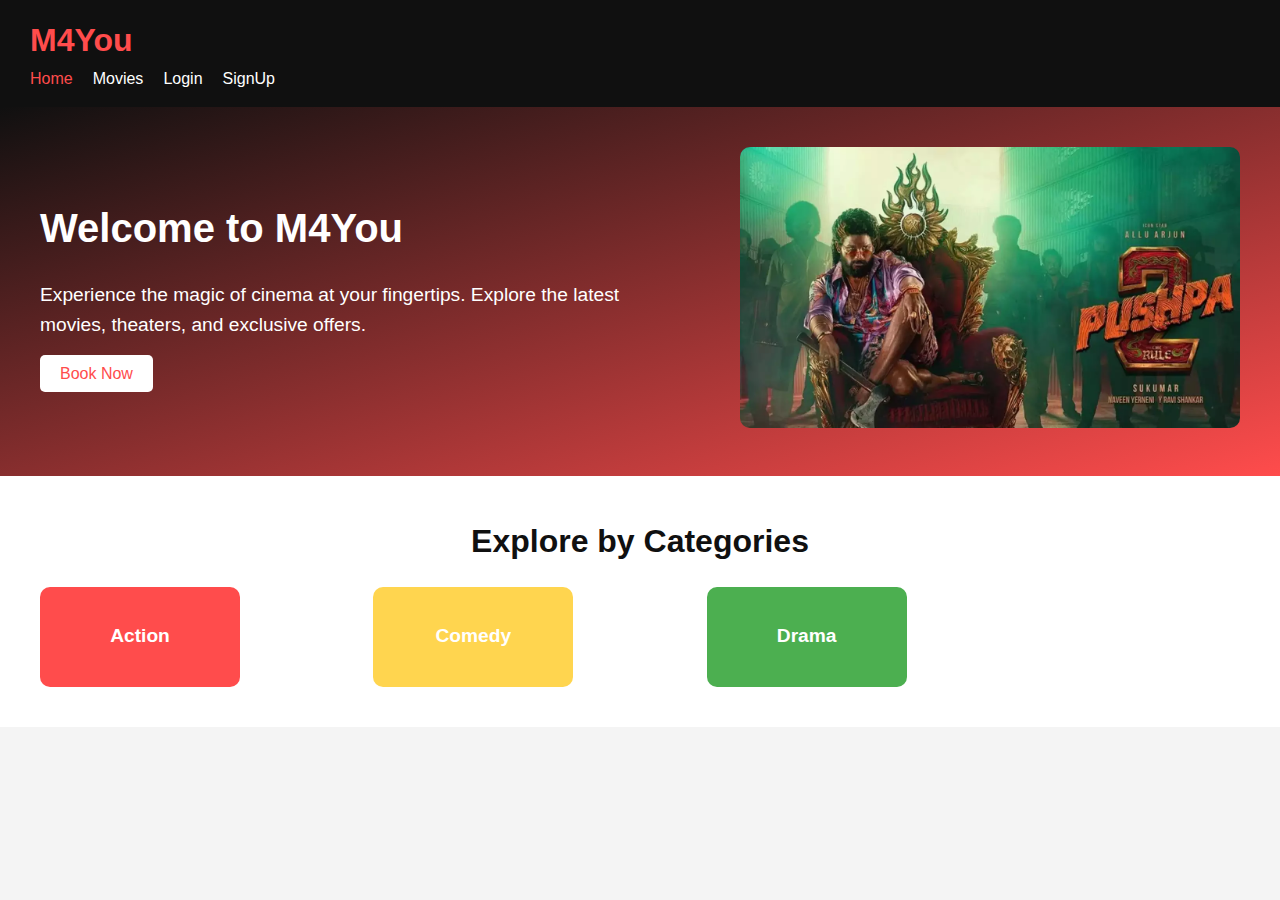
<file: index.html>
<!DOCTYPE html>
<html lang="en">

<head>
    <meta charset="UTF-8">
    <meta http-equiv="X-UA-Compatible" content="IE=edge">
    <meta name="viewport" content="width=device-width, initial-scale=1.0">
    <link rel="stylesheet" href="style.css">
    <title>Home - Movie Booking</title>
</head>

<body>
    <!-- Top Bar -->
    <section class="top-bar">
        <div class="left-content">
            <h2 class="title">M4You</h2>
            <ul class="navigation">
                <li><a class="active" href="home.html">Home</a></li>
                <li><a href="movies.html">Movies</a></li>
                <li><a href="login.html">Login</a></li>
                <li><a href="signup.html">SignUp</a></li>
            </ul>
        </div>
        
    </section>

    <!-- Main Content -->
    <section class="main-container">
        <div class="hero-section">
            <div class="hero-content">
                <h1>Welcome to M4You</h1>
                <p>Experience the magic of cinema at your fingertips. Explore the latest movies, theaters, and exclusive offers.</p>
                <a href="movies.html" class="btn">Book Now</a>
            </div>
            <div class="hero-image">
                <img src="Pushpa 2.webp" alt="Movies" />
            </div>
        </div>

        <!-- Categories Section -->
        <div class="categories-section">
            <h2>Explore by Categories</h2>
            <div class="categories">
                <a href="movies.html#action" class="category-card action">
                    <p>Action</p>
                </a>
                <a href="movies.html#comedy" class="category-card comedy">
                    <p>Comedy</p>
                </a>
                <a href="movies.html#drama" class="category-card drama">
                    <p>Drama</p>
                </a>
                <a href="movies.html#thriller" class="category-card thriller">
                    <p>Thriller</p>
                </a>
            </div>
        </div>
    </section>
</body>

</html>
</file>
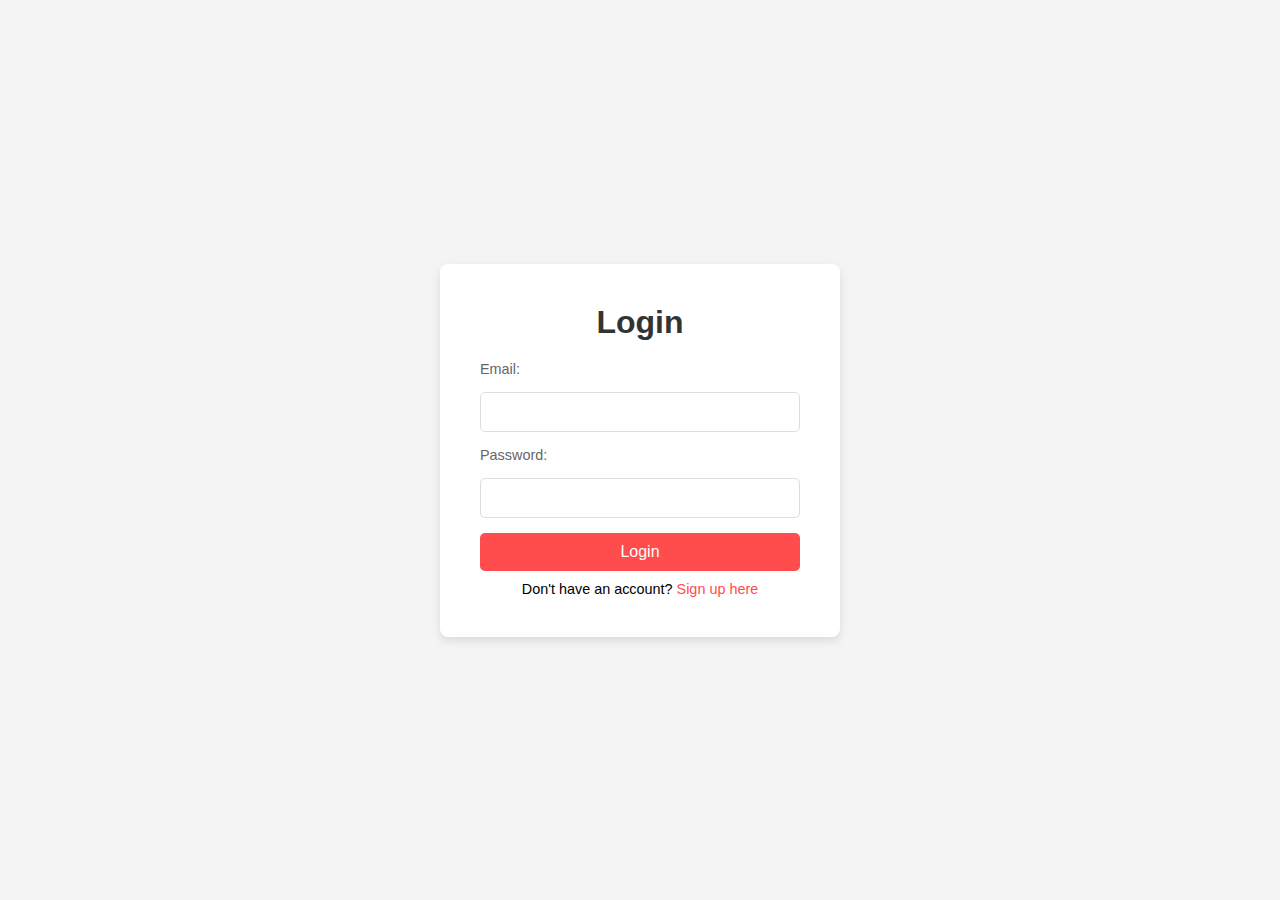
<file: login.html>
<!DOCTYPE html>
<html lang="en">

<head>
    <meta charset="UTF-8">
    <meta name="viewport" content="width=device-width, initial-scale=1.0">
    <title>Login - Movie Booking</title>
    <style>
        /* General Reset */
        * {
            margin: 0;
            padding: 0;
            box-sizing: border-box;
            font-family: 'Roboto', sans-serif;
        }

        body {
            background-color: #f4f4f4;
            display: flex;
            justify-content: center;
            align-items: center;
            height: 100vh;
        }

        .form-container {
            background: white;
            padding: 40px;
            border-radius: 8px;
            box-shadow: 0 4px 10px rgba(0, 0, 0, 0.1);
            width: 400px;
            text-align: center;
        }

        .form-container h1 {
            margin-bottom: 20px;
            color: #333;
        }

        form {
            display: flex;
            flex-direction: column;
            gap: 15px;
        }

        label {
            font-size: 0.9rem;
            color: #666;
            text-align: left;
        }

        input {
            padding: 10px;
            border: 1px solid #ddd;
            border-radius: 5px;
            font-size: 1rem;
        }

        button {
            padding: 10px;
            background-color: #ff4c4c;
            color: white;
            border: none;
            border-radius: 5px;
            font-size: 1rem;
            cursor: pointer;
        }

        button:hover {
            background-color: #e03d3d;
        }

        p {
            font-size: 0.9rem;
            margin-top: 10px;
        }

        a {
            color: #ff4c4c;
            text-decoration: none;
        }

        a:hover {
            text-decoration: underline;
        }
    </style>
</head>

<body>
    <section class="form-container">
        <h1>Login</h1>
        <form action="#">
            <label for="email">Email:</label>
            <input type="email" id="email" name="email" required>

            <label for="password">Password:</label>
            <input type="password" id="password" name="password" required>

            <button type="submit">Login</button>
        </form>
        <p>Don't have an account? <a href="signup.html">Sign up here</a></p>
    </section>
</body>

</html>
</file>
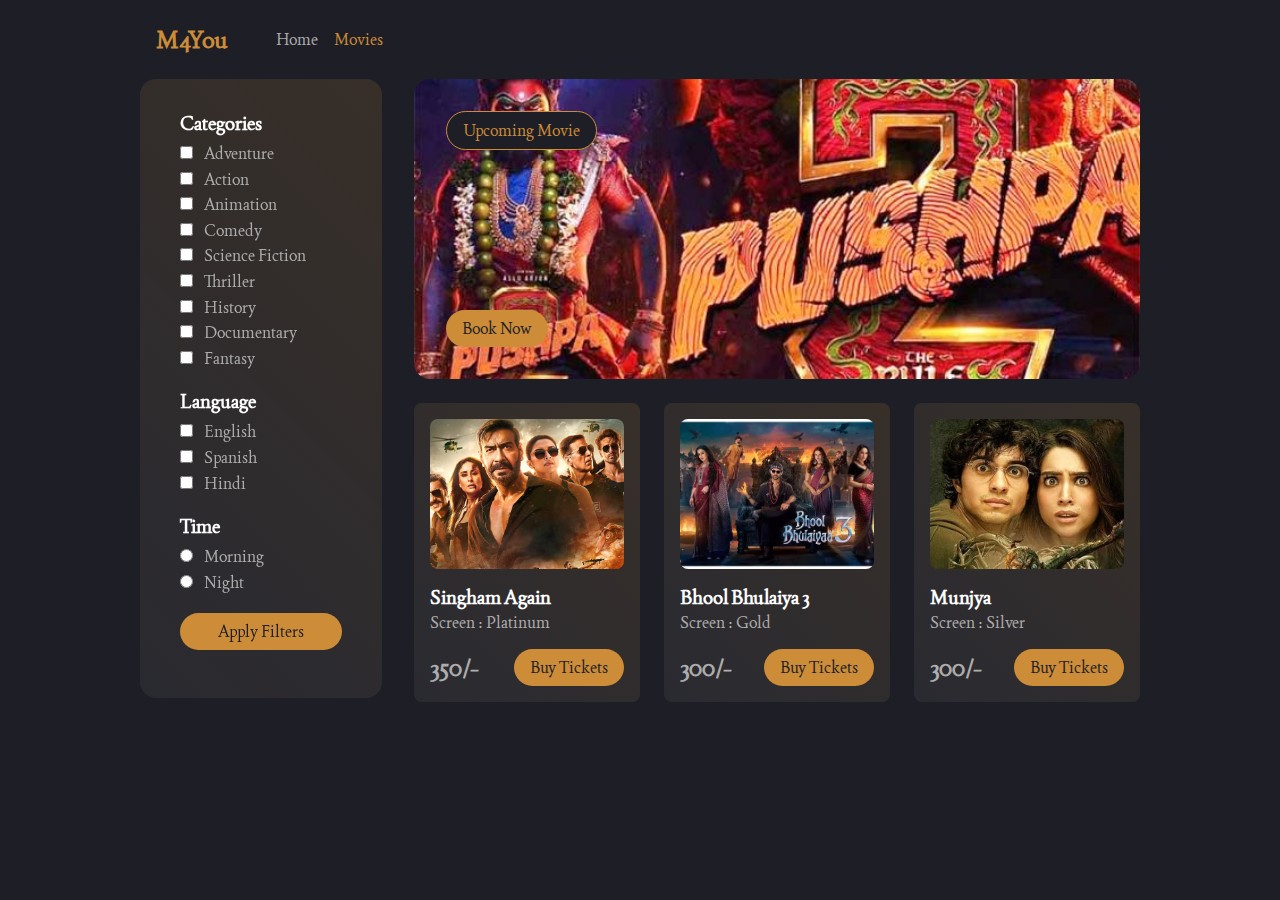
<file: movies.html>
<!DOCTYPE html>
<html lang="en">

<head>
    <meta charset="UTF-8">
    <meta http-equiv="X-UA-Compatible" content="IE=edge">
    <meta name="viewport" content="width=device-width, initial-scale=1.0">
    <link rel="stylesheet" href="style1.css">
    <title>Movie booking</title>
</head>

<body>
    <section class="top-bar">
        <div class="left-content">
            <h2 class="title">M4You</h2>
            <ul class="navigation">
                <li><a href="index.html">Home</a></li>
                <li><a class="active" href="#">Movies</a></li>
                
            </ul>
        </div>
    </section>
    <section class="main-container">
        <div class="sidebar">
            <form action="#">
                <div class="sidebar-groups">
                    <h3 class="sg-title">Categories</h3>
                    <input type="checkbox" id="adventure" name="adventure" value="adventure">
                    <label for="adventure">Adventure</label><br>
                    <input type="checkbox" id="action" name="action" value="action">
                    <label for="action">Action</label><br>
                    <input type="checkbox" id="animation" name="animation" value="animation">
                    <label for="animation">Animation</label><br>
                    <input type="checkbox" id="comedy" name="comedy" value="comedy">
                    <label for="comedy">Comedy</label><br>
                    <input type="checkbox" id="science" name="science" value="science">
                    <label for="science">Science Fiction</label><br>
                    <input type="checkbox" id="thriller" name="thriller" value="thriller">
                    <label for="thriller">Thriller</label><br>
                    <input type="checkbox" id="history" name="history" value="history">
                    <label for="history">History</label><br>
                    <input type="checkbox" id="documentary" name="documentary" value="documentary">
                    <label for="documentary">Documentary</label><br>
                    <input type="checkbox" id="fantasy" name="fantasy" value="fantasy">
                    <label for="fantasy">Fantasy</label><br>

                </div>
                <div class="sidebar-groups">
                    <h3 class="sg-title">Language</h3>
                    <input type="checkbox" id="english" name="english" value="english">
                    <label for="english">English</label><br>
                    <input type="checkbox" id="spanish" name="spanish" value="spanish">
                    <label for="spanish">Spanish</label><br>
                    <input type="checkbox" id="hindi" name="hindi" value="hindi">
                    <label for="hindi">Hindi</label><br>
                </div>
                <div class="sidebar-groups">
                    <h3 class="sg-title">Time</h3>
                    <input type="radio" id="morning" name="time" value="morning">
                    <label for="morning">Morning</label><br>
                    <input type="radio" id="night" name="time" value="night">
                    <label for="night">Night</label><br>
                </div>
                <div class="sidebar-groups">
                    <a href="#" class="btn-l btn">Apply Filters</a>
                </div>
            </form>
        </div>
        <div class="movies-container">
            <div class="upcoming-img-box">
                <img src="image.png">
                <p class="upcoming-title">Upcoming Movie</p>
                <div class="buttons">
                    <a href="tickets.html" class="btn">Book Now</a>
                    
                </div>
            </div>
            <div class="current-movies">
                <div class="current-movie">
                    <div class="cm-img-box">
                        <img src="Singham.png" alt="">
                    </div>
                    <h3 class="movie-title">Singham Again</h3>
                    <p class="screen-name">Screen : Platinum</p>
                    <div class="booking">
                        <h2 class="price">350/-</h2>
                        <a href="tickets.html" class="btn">Buy Tickets</a>
                    </div>
                </div>
                <div class="current-movie">
                    <div class="cm-img-box">
                        <img src="BB 3.png" alt="">
                    </div>
                    <h3 class="movie-title">Bhool Bhulaiya 3</h3>
                    <p class="screen-name">Screen : Gold</p>
                    <div class="booking">
                        <h2 class="price">300/-</h2>
                        <a href="tickets.html" class="btn">Buy Tickets</a>
                    </div>
                </div>
                <div class="current-movie">
                    <div class="cm-img-box">
                        <img src="Munjya.png" alt="">
                    </div>
                    <h3 class="movie-title">Munjya</h3>
                    <p class="screen-name">Screen : Silver</p>
                    <div class="booking">
                        <h2 class="price">300/-</h2>
                        <a href="tickets.html" class="btn">Buy Tickets</a>
                    </div>
                </div>
            </div>
        </div>
    </section>
</body>
</html>
</file>
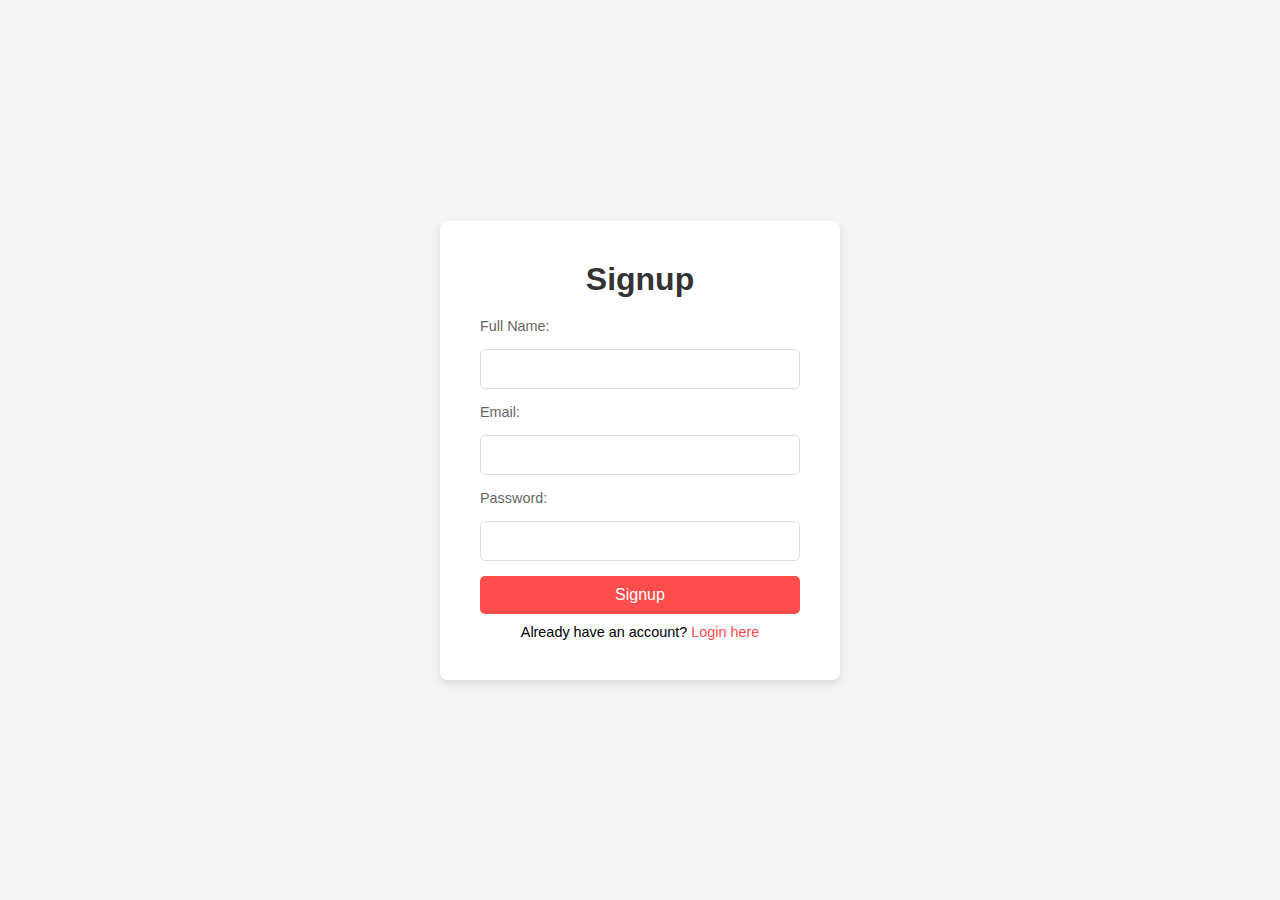
<file: signup.html>
<!DOCTYPE html>
<html lang="en">

<head>
    <meta charset="UTF-8">
    <meta name="viewport" content="width=device-width, initial-scale=1.0">
    <title>Signup - Movie Booking</title>
    <style>
        /* General Reset */
        * {
            margin: 0;
            padding: 0;
            box-sizing: border-box;
            font-family: 'Roboto', sans-serif;
        }

        body {
            background-color: #f4f4f4;
            display: flex;
            justify-content: center;
            align-items: center;
            height: 100vh;
        }

        .form-container {
            background: white;
            padding: 40px;
            border-radius: 8px;
            box-shadow: 0 4px 10px rgba(0, 0, 0, 0.1);
            width: 400px;
            text-align: center;
        }

        .form-container h1 {
            margin-bottom: 20px;
            color: #333;
        }

        form {
            display: flex;
            flex-direction: column;
            gap: 15px;
        }

        label {
            font-size: 0.9rem;
            color: #666;
            text-align: left;
        }

        input {
            padding: 10px;
            border: 1px solid #ddd;
            border-radius: 5px;
            font-size: 1rem;
        }

        button {
            padding: 10px;
            background-color: #ff4c4c;
            color: white;
            border: none;
            border-radius: 5px;
            font-size: 1rem;
            cursor: pointer;
        }

        button:hover {
            background-color: #e03d3d;
        }

        p {
            font-size: 0.9rem;
            margin-top: 10px;
        }

        a {
            color: #ff4c4c;
            text-decoration: none;
        }

        a:hover {
            text-decoration: underline;
        }
    </style>
</head>

<body>
    <section class="form-container">
        <h1>Signup</h1>
        <form action="#">
            <label for="name">Full Name:</label>
            <input type="text" id="name" name="name" required>

            <label for="email">Email:</label>
            <input type="email" id="email" name="email" required>

            <label for="password">Password:</label>
            <input type="password" id="password" name="password" required>

            <button type="submit">Signup</button>
        </form>
        <p>Already have an account? <a href="login.html">Login here</a></p>
    </section>
</body>

</html>
</file>
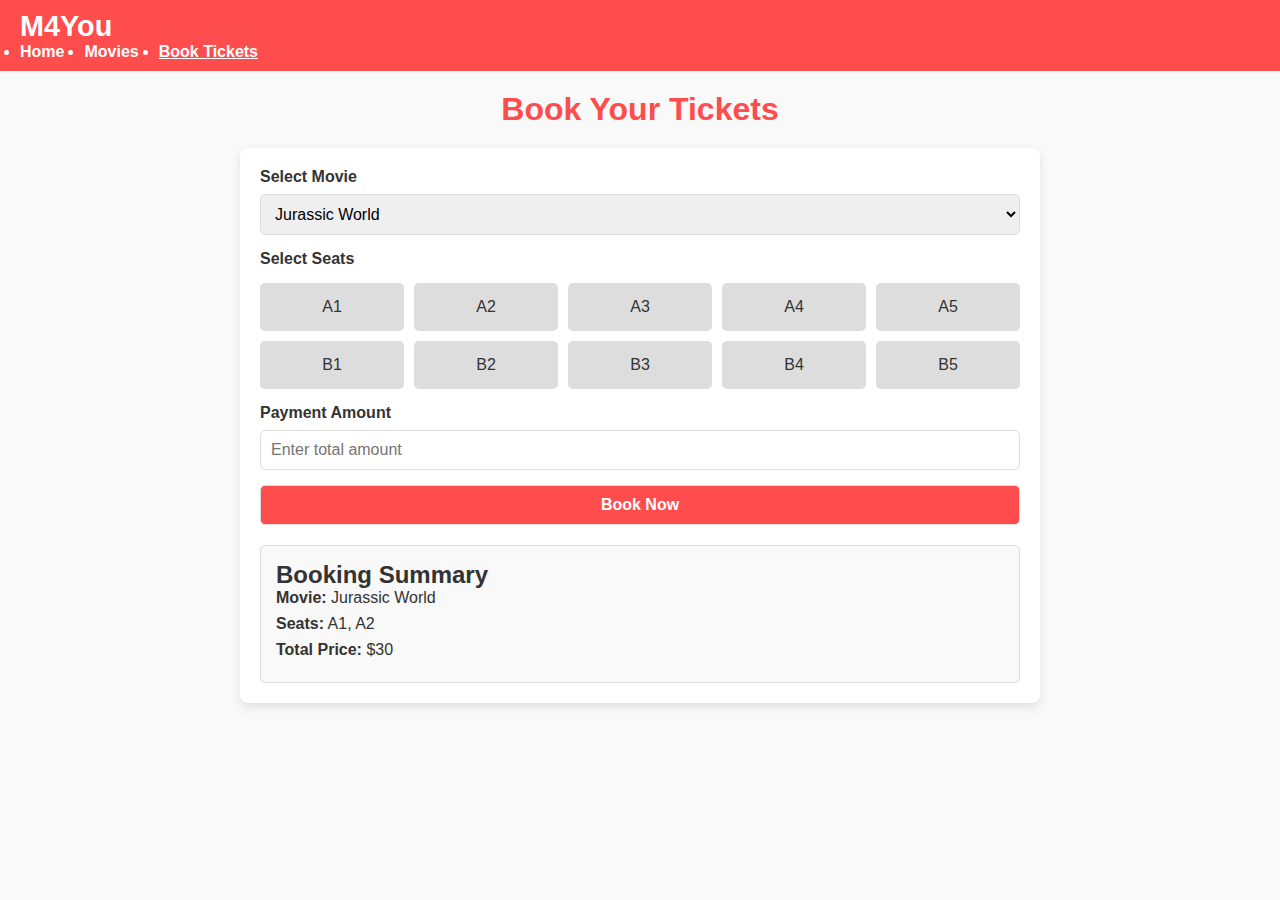
<file: tickets.html>
<!DOCTYPE html>
<html lang="en">

<head>
    <meta charset="UTF-8">
    <meta http-equiv="X-UA-Compatible" content="IE=edge">
    <meta name="viewport" content="width=device-width, initial-scale=1.0">
    <title>Ticket Booking - M4You</title>
    <style>
        /* General Reset */
        * {
            margin: 0;
            padding: 0;
            box-sizing: border-box;
            font-family: 'Roboto', sans-serif;
        }

        body {
            background-color: #f9f9f9;
            color: #333;
        }

        .top-bar {
            display: flex;
            justify-content: space-between;
            align-items: center;
            padding: 10px 20px;
            background-color: #ff4c4c;
            color: white;
        }

        .top-bar .title {
            font-size: 1.8rem;
        }

        .top-bar .navigation {
            display: flex;
            gap: 20px;
        }

        .top-bar .navigation a {
            color: white;
            text-decoration: none;
            font-size: 1rem;
            font-weight: bold;
        }

        .top-bar .navigation a.active {
            text-decoration: underline;
        }

        .main-container {
            padding: 20px;
        }

        h1 {
            font-size: 2rem;
            margin-bottom: 20px;
            color: #ff4c4c;
            text-align: center;
        }

        .form-container {
            max-width: 800px;
            margin: 0 auto;
            padding: 20px;
            background: white;
            border-radius: 8px;
            box-shadow: 0 4px 10px rgba(0, 0, 0, 0.1);
        }

        .form-group {
            margin-bottom: 15px;
        }

        .form-group label {
            font-weight: bold;
            display: block;
            margin-bottom: 8px;
        }

        .form-group select,
        .form-group input[type="number"],
        .form-group input[type="text"],
        .form-group input[type="submit"] {
            width: 100%;
            padding: 10px;
            font-size: 1rem;
            border: 1px solid #ddd;
            border-radius: 5px;
        }

        .form-group input[type="submit"] {
            background-color: #ff4c4c;
            color: white;
            font-weight: bold;
            cursor: pointer;
            transition: 0.3s ease;
        }

        .form-group input[type="submit"]:hover {
            background-color: #e03d3d;
        }

        .seat-selection {
            display: grid;
            grid-template-columns: repeat(5, 1fr);
            gap: 10px;
            margin-top: 15px;
        }

        .seat {
            padding: 15px;
            text-align: center;
            background: #ddd;
            border-radius: 5px;
            cursor: pointer;
            transition: 0.3s ease;
        }

        .seat.selected {
            background: #ff4c4c;
            color: white;
        }

        .seat:hover {
            background: #f0a500;
        }

        .summary {
            margin-top: 20px;
            padding: 15px;
            background: #f9f9f9;
            border: 1px solid #ddd;
            border-radius: 5px;
        }

        .summary h2 {
            font-size: 1.5rem;
            color: #333;
        }

        .summary p {
            font-size: 1rem;
            margin-bottom: 8px;
        }
    </style>
</head>

<body>
    <!-- Top Bar -->
    <section class="top-bar">
        <div class="left-content">
            <h2 class="title">M4You</h2>
            <ul class="navigation">
                <li><a href="index.html">Home</a></li>
                <li><a href="movies.html">Movies</a></li>
                <li><a class="active" href="ticket-booking.html">Book Tickets</a></li>
                
            </ul>
        </div>
    </section>

    <!-- Main Content -->
    <section class="main-container">
        <h1>Book Your Tickets</h1>
        <div class="form-container">
            <form action="#" method="post">
                <!-- Movie Selection -->
                <div class="form-group">
                    <label for="movie">Select Movie</label>
                    <select id="movie" name="movie">
                        <option value="jurassic">Jurassic World</option>
                        <option value="vikram">Vikram</option>
                        <option value="firestarter">Firestarter</option>
                    </select>
                </div>

                <!-- Seat Selection -->
                <div class="form-group">
                    <label>Select Seats</label>
                    <div class="seat-selection">
                        <div class="seat">A1</div>
                        <div class="seat">A2</div>
                        <div class="seat">A3</div>
                        <div class="seat">A4</div>
                        <div class="seat">A5</div>
                        <div class="seat">B1</div>
                        <div class="seat">B2</div>
                        <div class="seat">B3</div>
                        <div class="seat">B4</div>
                        <div class="seat">B5</div>
                    </div>
                </div>

                <!-- Payment -->
                <div class="form-group">
                    <label for="payment">Payment Amount</label>
                    <input type="text" id="payment" name="payment" placeholder="Enter total amount" readonly />
                </div>

                <!-- Submit Button -->
                <div class="form-group">
                    <input type="submit" value="Book Now">
                </div>
            </form>

            <!-- Booking Summary -->
            <div class="summary">
                <h2>Booking Summary</h2>
                <p><strong>Movie:</strong> Jurassic World</p>
                <p><strong>Seats:</strong> A1, A2</p>
                <p><strong>Total Price:</strong> $30</p>
            </div>
        </div>
    </section>
</body>

</html>
</file>
<file: style1.css>
@import url('https://fonts.googleapis.com/css2?family=Joan&display=swap');
* {
    margin: 0;
    padding: 0;
    box-sizing: border-box;
    font-family: 'Joan', serif;
}

a {
    text-decoration: none;
    color: #adadad;
}

.btn {
    display: inline-block;
    padding: .5rem 1rem;
    background-color: #cd8c38;
    border-radius: 2rem;
    color: #1e1f26;
    transition: .3s;
}

.btn:hover {
    background-color: #92601f;
}

.btn-l {
    width: 100%;
    text-align: center;
}

body {
    background-color: #1e1f26;
    display: grid;
    grid-template-columns: 1000px;
    justify-content: space-evenly;
}


/* top bar */

.top-bar {
    display: flex;
    align-items: center;
    justify-content: space-between;
    padding: 1.5rem 1rem;
}

.left-content,
.right-content {
    display: flex;
    align-items: center;
}

.title {
    margin-right: 3rem;
    color: #cd8c38;
}

.navigation {
    display: flex;
    list-style: none;
}

.navigation li {
    margin-right: 1rem;
}

.navigation li a:hover {
    color: #cd8c38;
}

.active {
    color: #cd8c38;
}

.filter,
.cart,
.help,
.menu {
    position: relative;
    width: 20px;
    height: 20px;
}

.filter,
.cart,
.help {
    margin-right: 1rem;
}

.menu {
    margin-left: .8rem;
}

.filter,
.menu {
    display: none;
}

.profile-img-box {
    position: relative;
    height: 30px;
    width: 30px;
    border-radius: 50%;
    overflow: hidden;
}

img {
    position: absolute;
    top: 0;
    left: 0;
    width: 100%;
    height: 100%;
    object-fit: cover;
}


/* main container */

.main-container {
    color: #adadad;
    display: grid;
    grid-template-columns: 1fr 3fr;
    gap: 2rem;
}


/* sidebar */

.sidebar {
    background: linear-gradient(45deg, rgba(255, 255, 255, .05), rgba(205, 140, 56, .15));
    backdrop-filter: blur(5px);
    height: fit-content;
    border-radius: 1rem;
    padding: 2rem 2.5rem;
}

.sidebar-groups {
    margin-bottom: 1rem;
}

.sg-title {
    margin-bottom: .5rem;
    color: #fff;
}

input {
    margin-bottom: .6rem;
}

input[type=checkbox]:checked {
    accent-color: #cd8c38;
}

input[type=radio]:checked {
    accent-color: #cd8c38;
}

label {
    margin-left: .5rem;
}


/* movies container */

.upcoming-img-box {
    position: relative;
    height: 300px;
    width: 100%;
    border-radius: 1rem;
    overflow: hidden;
    margin-bottom: 1.5rem;
}

.upcoming-title {
    position: absolute;
    top: 2rem;
    left: 2rem;
    color: #cd8c38;
    background-color: #1e1f26;
    padding: .5rem 1rem;
    border-radius: 2rem;
    border: 1px solid #cd8c38;
    font-weight: 500;
}

.buttons {
    position: absolute;
    bottom: 2rem;
    left: 2rem;
}

.btn-alt {
    background-color: #1e1f26;
    color: #cd8c38;
    border: 1px solid #cd8c38;
    margin-left: 1rem;
}

.btn-alt:hover {
    color: #1e1f26;
    background-color: #cd8c38;
}


/* current movies */

.movies-container {
    padding-bottom: 2rem;
}

.current-movies {
    display: grid;
    grid-template-columns: repeat(3, 1fr);
    gap: 1.5rem;
}

.current-movie {
    background: linear-gradient(45deg, rgba(255, 255, 255, .05), rgba(205, 140, 56, .15));
    padding: 1rem;
    border-radius: .5rem;
}

.cm-img-box {
    position: relative;
    height: 150px;
    width: auto;
    margin-bottom: 1rem;
    border-radius: .5rem;
    overflow: hidden;
}

.movie-title {
    color: #fff;
    margin-bottom: .2rem;
}

.booking {
    display: flex;
    align-items: center;
    justify-content: space-between;
    margin-top: 1rem;
}

.price {
    color: #cd8c38;
}
</file>
<file: style.css>
/* General Reset */
* {
    margin: 0;
    padding: 0;
    box-sizing: border-box;
    font-family: "Roboto", sans-serif;
}

body {
    background-color: #f4f4f4;
    color: #333;
    line-height: 1.6;
}

/* Top Bar */
.top-bar {
    display: flex;
    justify-content: space-between;
    align-items: center;
    background-color: #101010;
    color: white;
    padding: 15px 30px;
}

.top-bar .title {
    font-size: 2rem;
    font-weight: bold;
    color: #ff4c4c;
}

.navigation {
    list-style: none;
    display: flex;
    gap: 20px;
}

.navigation li a {
    text-decoration: none;
    color: white;
    font-size: 1rem;
    font-weight: 500;
    transition: color 0.3s;
}

.navigation li a:hover,
.navigation li a.active {
    color: #ff4c4c;
}


/* Hero Section */
.hero-section {
    display: flex;
    justify-content: space-between;
    align-items: center;
    padding: 40px;
    background: linear-gradient(to bottom right, #101010, #ff4c4c);
    color: white;
}

.hero-content {
    max-width: 50%;
}

.hero-content h1 {
    font-size: 2.5rem;
    margin-bottom: 20px;
}

.hero-content p {
    font-size: 1.2rem;
    margin-bottom: 20px;
}


.hero-content .btn {
    padding: 10px 20px;
    background-color: #fff;
    color: #ff4c4c;
    text-decoration: none;
    font-size: 1rem;
    border-radius: 5px;
    transition: background-color 0.3s, color 0.3s;
}

.hero-content .btn:hover {
    background-color: #ff4c4c;
    color: white;
}

.hero-image img {
    width: 100%;
    max-width: 500px;
    border-radius: 10px;
}

/* Categories Section */
.categories-section {
    padding: 40px;
    background-color: #fff;
    text-align: center;
}

.categories-section h2 {
    font-size: 2rem;
    margin-bottom: 20px;
    color: #101010;
}

.categories {
    display: flex;
    justify-content: space-between;
    gap: 20px;
    margin-top: 20px;
}

.category-card {
    display: flex;
    justify-content: center;
    align-items: center;
    text-decoration: none;
    width: 200px;
    height: 100px;
    border-radius: 10px;
    color: white;
    font-size: 1.2rem;
    font-weight: bold;
    transition: transform 0.3s, box-shadow 0.3s;
}

.category-card:hover {
    transform: scale(1.1);
    box-shadow: 0 4px 12px rgba(0, 0, 0, 0.2);
}

.category-card.action {
    background-color: #ff4c4c;
}

.category-card.comedy {
    background-color: #ffd54f;
}

.category-card.drama {
    background-color: #4caf50;
}

.category-card.thriller {
    background-color: #3f51b5;
}
.right-content {
    display: flex;
    align-items: center;
}
</file>
